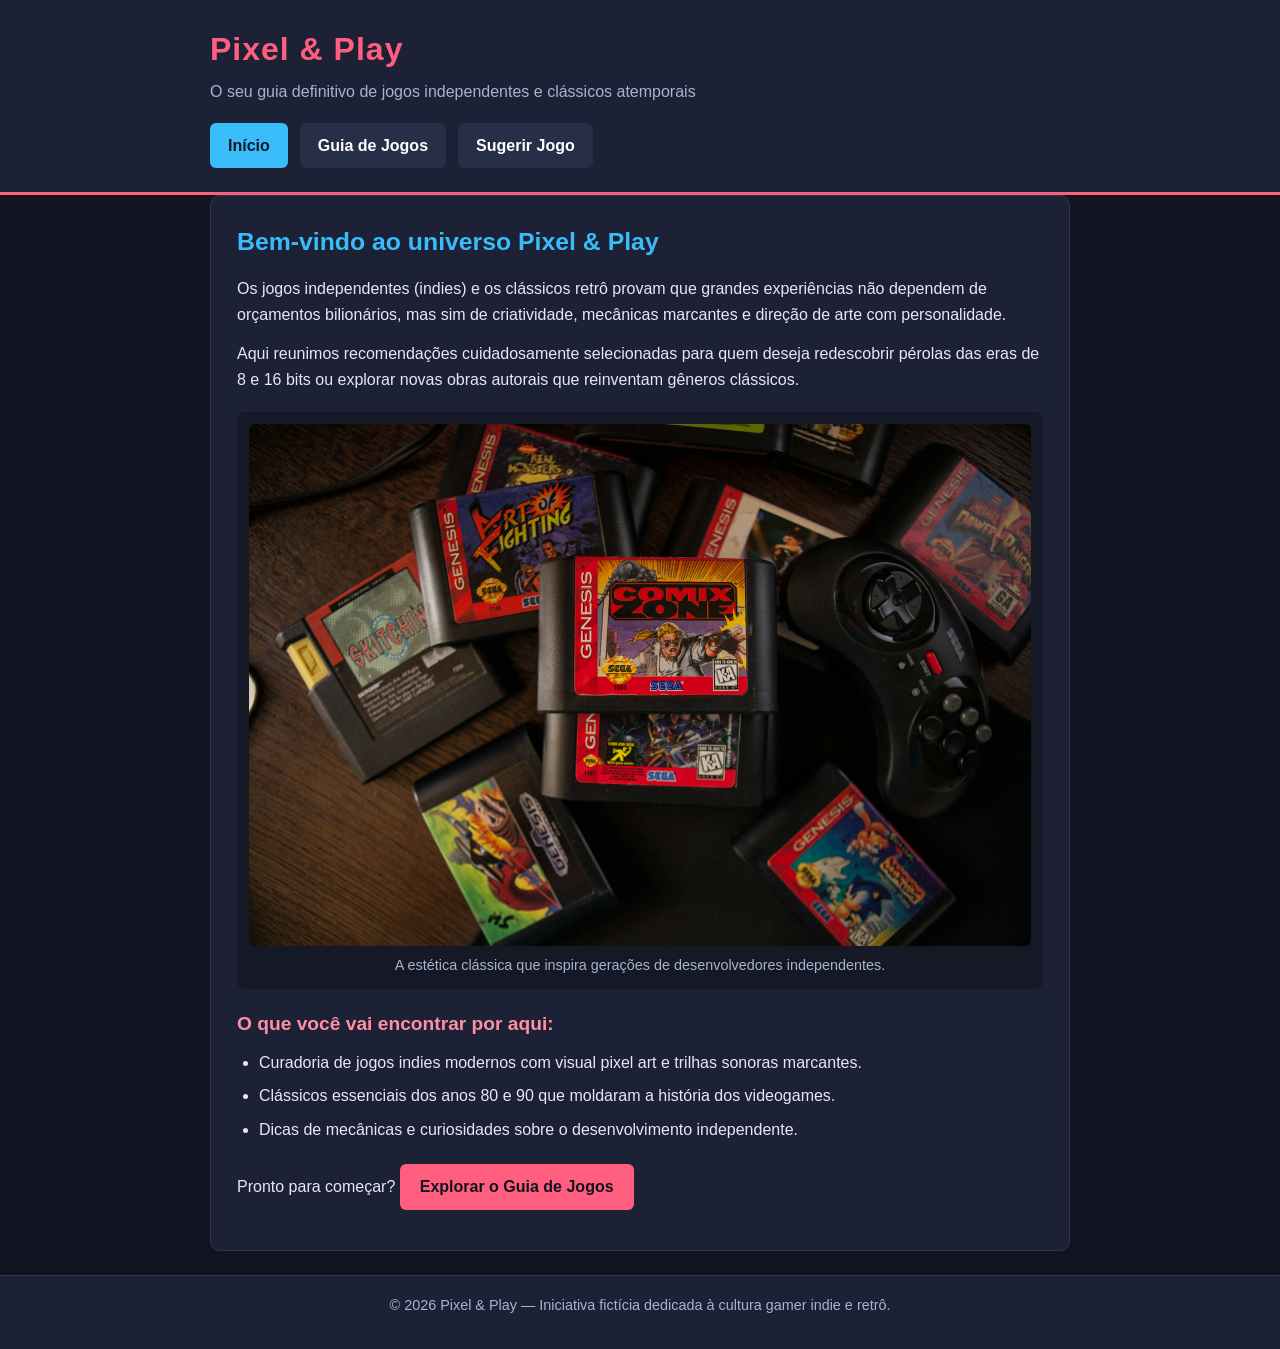
<file: index.html>
<!DOCTYPE html>
<html lang="pt-BR">
<head>
  <meta charset="UTF-8">
  <meta name="viewport" content="width=device-width, initial-scale=1.0">
  <title>Pixel &amp; Play | Guia de Jogos Indie e Retrô</title>
  <link rel="stylesheet" href="style.css">
</head>
<body>
  <header id="topo">
    <div class="container">
      <h1>Pixel &amp; Play</h1>
      <p class="subtitulo">O seu guia definitivo de jogos independentes e clássicos atemporais</p>
      <nav aria-label="Menu principal">
        <ul class="menu-lista">
          <li><a href="index.html" class="ativo">Início</a></li>
          <li><a href="about.html">Guia de Jogos</a></li>
          <li><a href="contact.html">Sugerir Jogo</a></li>
        </ul>
      </nav>
    </div>
  </header>

  <main class="container">
    <section class="card">
      <h2>Bem-vindo ao universo Pixel &amp; Play</h2>
      <p>
        Os jogos independentes (indies) e os clássicos retrô provam que grandes experiências não dependem de orçamentos bilionários, mas sim de criatividade, mecânicas marcantes e direção de arte com personalidade.
      </p>
      <p>
        Aqui reunimos recomendações cuidadosamente selecionadas para quem deseja redescobrir pérolas das eras de 8 e 16 bits ou explorar novas obras autorais que reinventam gêneros clássicos.
      </p>

      <figure class="imagem-destaque">
        <img src="images/retro-console.jpg" alt="Controle clássico de videogame retrô sobre uma mesa iluminada">
        <figcaption>A estética clássica que inspira gerações de desenvolvedores independentes.</figcaption>
      </figure>

      <h3>O que você vai encontrar por aqui:</h3>
      <ul class="lista-conteudo">
        <li>Curadoria de jogos indies modernos com visual pixel art e trilhas sonoras marcantes.</li>
        <li>Clássicos essenciais dos anos 80 e 90 que moldaram a história dos videogames.</li>
        <li>Dicas de mecânicas e curiosidades sobre o desenvolvimento independente.</li>
      </ul>

      <p class="chamada-acao">
        Pronto para começar? <a href="about.html" class="botao-link">Explorar o Guia de Jogos</a>
      </p>
    </section>
  </main>

  <footer>
    <div class="container">
      <p>&copy; 2026 Pixel &amp; Play — Iniciativa fictícia dedicada à cultura gamer indie e retrô.</p>
    </div>
  </footer>
</body>
</html>
</file>
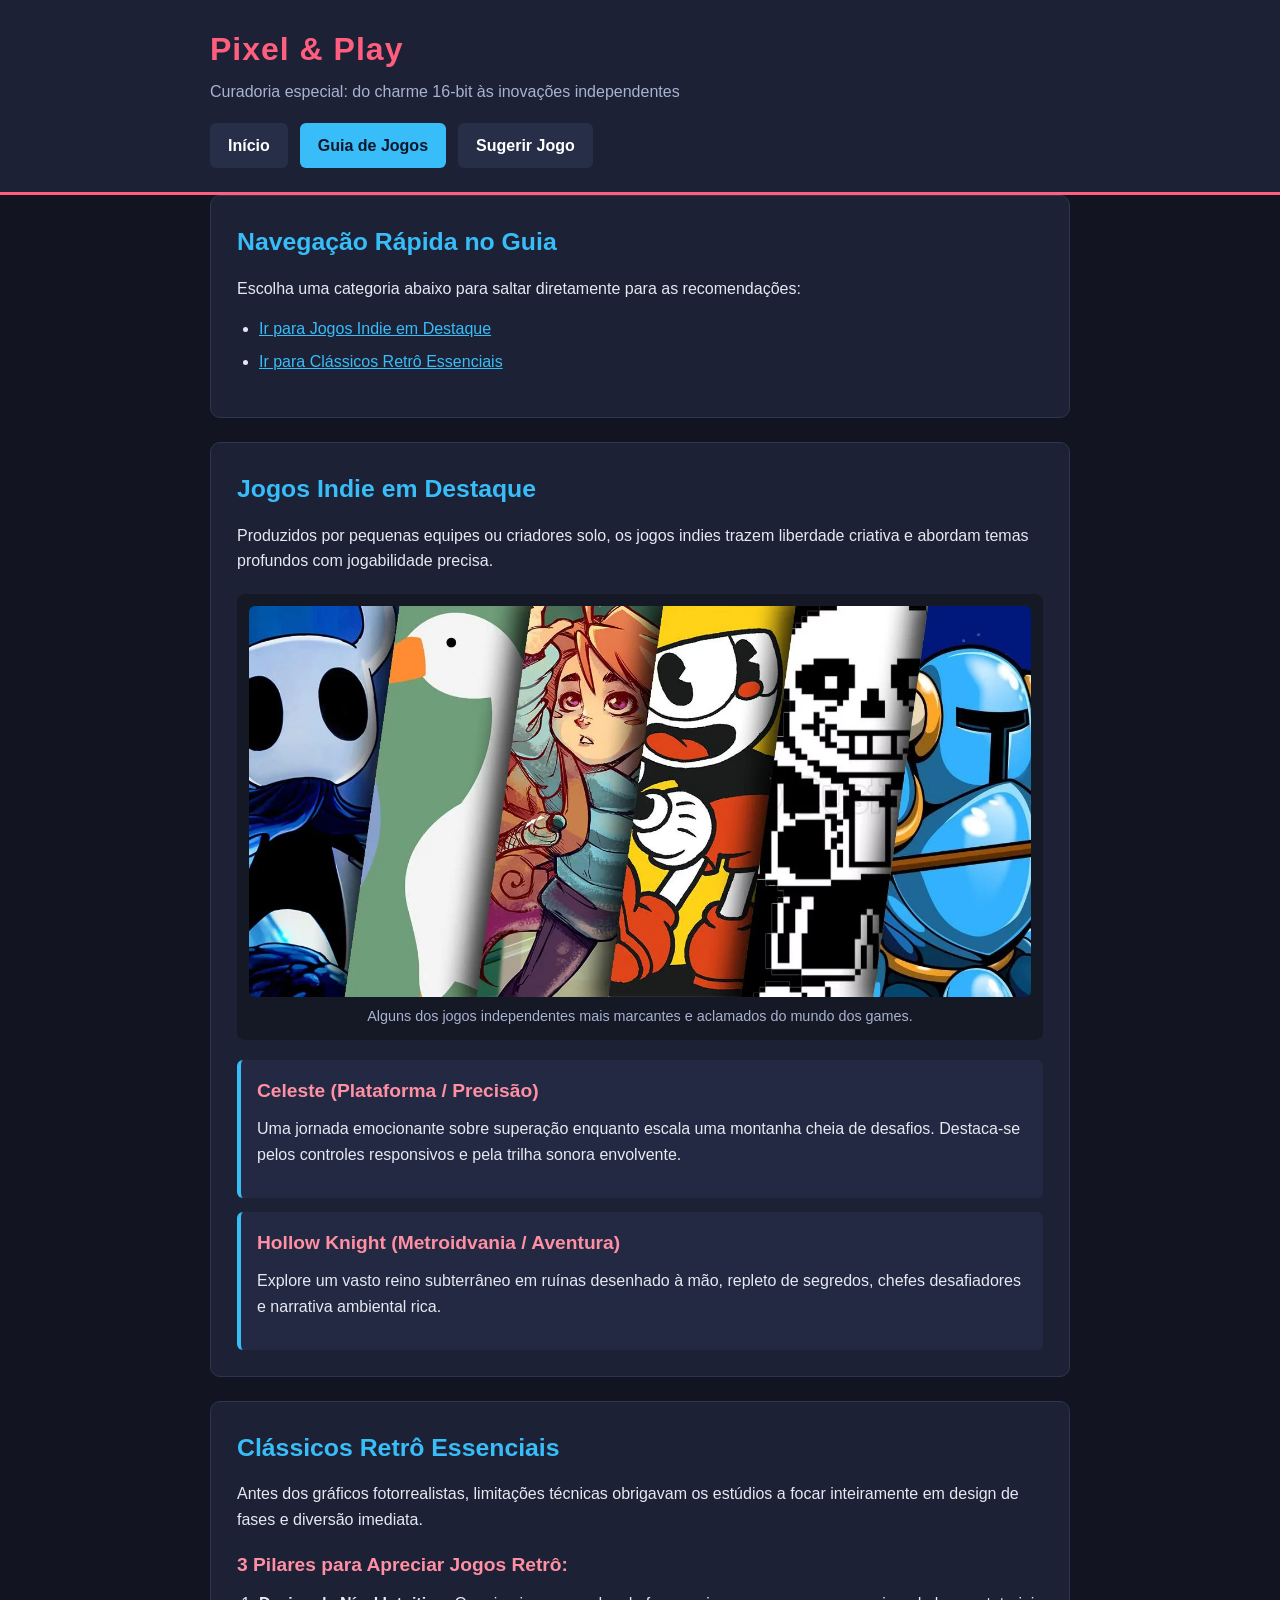
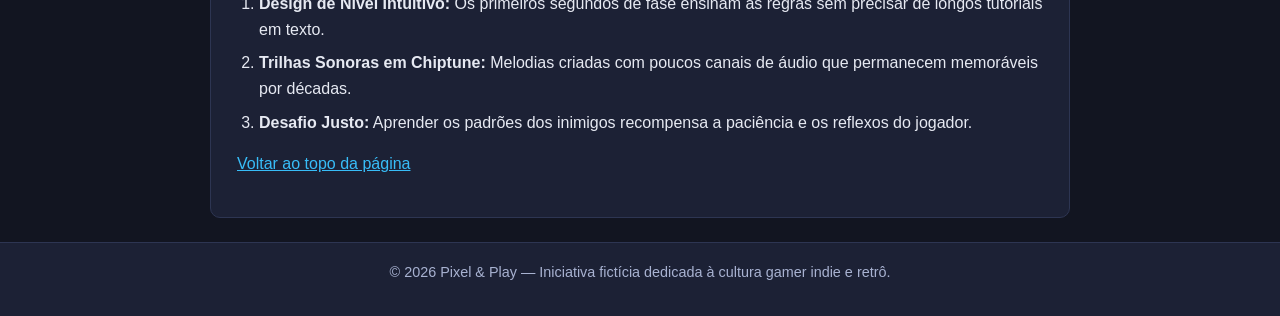
<file: about.html>
<!DOCTYPE html>
<html lang="pt-BR">
<head>
  <meta charset="UTF-8">
  <meta name="viewport" content="width=device-width, initial-scale=1.0">
  <title>Guia de Jogos | Pixel &amp; Play</title>
  <link rel="stylesheet" href="style.css">
</head>
<body>
  <header id="topo">
    <div class="container">
      <h1>Pixel &amp; Play</h1>
      <p class="subtitulo">Curadoria especial: do charme 16-bit às inovações independentes</p>
      <nav aria-label="Menu principal">
        <ul class="menu-lista">
          <li><a href="index.html">Início</a></li>
          <li><a href="about.html" class="ativo">Guia de Jogos</a></li>
          <li><a href="contact.html">Sugerir Jogo</a></li>
        </ul>
      </nav>
    </div>
  </header>

  <main class="container">
    <section class="card">
      <h2>Navegação Rápida no Guia</h2>
      <p>Escolha uma categoria abaixo para saltar diretamente para as recomendações:</p>
      <ul class="indice-interno">
        <li><a href="#secao-indies">Ir para Jogos Indie em Destaque</a></li>
        <li><a href="#secao-retro">Ir para Clássicos Retrô Essenciais</a></li>
      </ul>
    </section>

    <section id="secao-indies" class="card">
      <h2>Jogos Indie em Destaque</h2>
      <p>
        Produzidos por pequenas equipes ou criadores solo, os jogos indies trazem liberdade criativa e abordam temas profundos com jogabilidade precisa.
      </p>

      <figure class="imagem-destaque">
        <img src="images/indie-game.jpg" alt="Mosaico ilustrado com personagens marcantes de vários jogos indie populares, incluindo Hollow Knight, o ganso de Untitled Goose Game, Madeline de Celeste, Cuphead, Sans de Undertale e Shovel Knight.">
        <figcaption>Alguns dos jogos independentes mais marcantes e aclamados do mundo dos games.</figcaption>
      </figure>

      <article class="item-jogo">
        <h3>Celeste (Plataforma / Precisão)</h3>
        <p>
          Uma jornada emocionante sobre superação enquanto escala uma montanha cheia de desafios. Destaca-se pelos controles responsivos e pela trilha sonora envolvente.
        </p>
      </article>

      <article class="item-jogo">
        <h3>Hollow Knight (Metroidvania / Aventura)</h3>
        <p>
          Explore um vasto reino subterrâneo em ruínas desenhado à mão, repleto de segredos, chefes desafiadores e narrativa ambiental rica.
        </p>
      </article>
    </section>

    <section id="secao-retro" class="card">
      <h2>Clássicos Retrô Essenciais</h2>
      <p>
        Antes dos gráficos fotorrealistas, limitações técnicas obrigavam os estúdios a focar inteiramente em design de fases e diversão imediata.
      </p>

      <h3>3 Pilares para Apreciar Jogos Retrô:</h3>
      <ol class="lista-conteudo">
        <li><strong>Design de Nível Intuitivo:</strong> Os primeiros segundos de fase ensinam as regras sem precisar de longos tutoriais em texto.</li>
        <li><strong>Trilhas Sonoras em Chiptune:</strong> Melodias criadas com poucos canais de áudio que permanecem memoráveis por décadas.</li>
        <li><strong>Desafio Justo:</strong> Aprender os padrões dos inimigos recompensa a paciência e os reflexos do jogador.</li>
      </ol>

      <p><a href="#topo">Voltar ao topo da página</a></p>
    </section>
  </main>

  <footer>
    <div class="container">
      <p>&copy; 2026 Pixel &amp; Play — Iniciativa fictícia dedicada à cultura gamer indie e retrô.</p>
    </div>
  </footer>
</body>
</html>
</file>
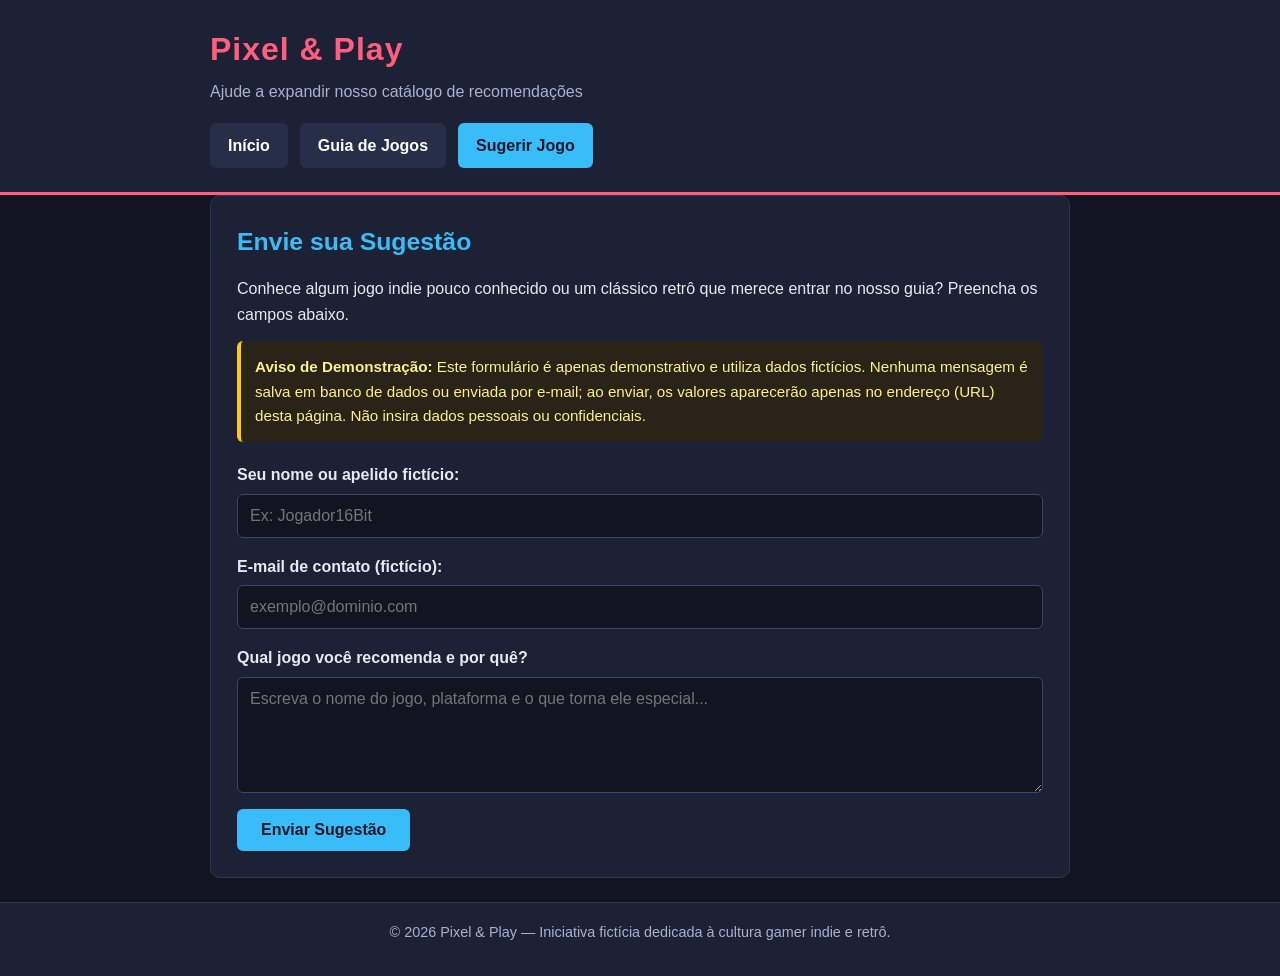
<file: contact.html>
<!DOCTYPE html>
<html lang="pt-BR">
<head>
  <meta charset="UTF-8">
  <meta name="viewport" content="width=device-width, initial-scale=1.0">
  <title>Sugerir Jogo | Pixel &amp; Play</title>
  <link rel="stylesheet" href="style.css">
</head>
<body>
  <header id="topo">
    <div class="container">
      <h1>Pixel &amp; Play</h1>
      <p class="subtitulo">Ajude a expandir nosso catálogo de recomendações</p>
      <nav aria-label="Menu principal">
        <ul class="menu-lista">
          <li><a href="index.html">Início</a></li>
          <li><a href="about.html">Guia de Jogos</a></li>
          <li><a href="contact.html" class="ativo">Sugerir Jogo</a></li>
        </ul>
      </nav>
    </div>
  </header>

  <main class="container">
    <section class="card">
      <h2>Envie sua Sugestão</h2>
      <p>
        Conhece algum jogo indie pouco conhecido ou um clássico retrô que merece entrar no nosso guia? Preencha os campos abaixo.
      </p>

      <div class="aviso-demo" role="note">
        <strong>Aviso de Demonstração:</strong> Este formulário é apenas demonstrativo e utiliza dados fictícios. Nenhuma mensagem é salva em banco de dados ou enviada por e-mail; ao enviar, os valores aparecerão apenas no endereço (URL) desta página. Não insira dados pessoais ou confidenciais.
      </div>

      <form action="contact.html" method="GET" class="formulario-contato">
        <div class="campo-grupo">
          <label for="nome">Seu nome ou apelido fictício:</label>
          <input type="text" id="nome" name="nome" placeholder="Ex: Jogador16Bit" required>
        </div>

        <div class="campo-grupo">
          <label for="email">E-mail de contato (fictício):</label>
          <input type="email" id="email" name="email" placeholder="exemplo@dominio.com" required>
        </div>

        <div class="campo-grupo">
          <label for="mensagem">Qual jogo você recomenda e por quê?</label>
          <textarea id="mensagem" name="mensagem" rows="5" placeholder="Escreva o nome do jogo, plataforma e o que torna ele especial..." required></textarea>
        </div>

        <button type="submit" class="botao-enviar">Enviar Sugestão</button>
      </form>
    </section>
  </main>

  <footer>
    <div class="container">
      <p>&copy; 2026 Pixel &amp; Play — Iniciativa fictícia dedicada à cultura gamer indie e retrô.</p>
    </div>
  </footer>
</body>
</html>
</file>
<file: style.css>
* {
  box-sizing: border-box;
  margin: 0;
  padding: 0;
}

body {
  font-family: 'Segoe UI', Tahoma, Geneva, Verdana, sans-serif;
  background-color: #121521;
  color: #e6e9f2;
  line-height: 1.6;
  display: flex;
  flex-direction: column;
  min-height: 100vh;
}

.container {
  width: 100%;
  max-width: 900px;
  margin: 0 auto;
  padding: 0 20px;
}

#topo {
  background-color: #1c2135;
  border-bottom: 3px solid #ff5e7e;
  padding: 24px 0;
}

#topo h1 {
  font-size: 2rem;
  color: #ff5e7e;
  letter-spacing: 1px;
}

.subtitulo {
  color: #a8b2d1;
  font-size: 1rem;
  margin-top: 4px;
  margin-bottom: 18px;
}

.menu-lista {
  list-style: none;
  display: flex;
  flex-wrap: wrap;
  gap: 12px;
}

.menu-lista a {
  display: inline-block;
  text-decoration: none;
  color: #ffffff;
  background-color: #272e47;
  padding: 10px 18px;
  border-radius: 6px;
  font-weight: 600;
  transition: background-color 0.2s ease, color 0.2s ease;
}

.menu-lista a:hover {
  background-color: #ff5e7e;
  color: #121521;
}

.menu-lista a.ativo {
  background-color: #38bdf8;
  color: #0f172a;
}

a:focus-visible,
button:focus-visible,
input:focus-visible,
textarea:focus-visible {
  outline: 3px solid #facc15;
  outline-offset: 2px;
}

main {
  flex: 1;
  padding: 30px 0;
}

.card {
  background-color: #1c2135;
  border: 1px solid #2d3552;
  border-radius: 10px;
  padding: 26px;
  margin-bottom: 24px;
}

h2 {
  color: #38bdf8;
  font-size: 1.55rem;
  margin-bottom: 14px;
}

h3 {
  color: #ff8fa3;
  font-size: 1.2rem;
  margin-top: 18px;
  margin-bottom: 10px;
}

p {
  margin-bottom: 14px;
}
main a {
  color: #38bdf8;
  text-decoration: underline;
}

main a:hover {
  color: #facc15;
}

.botao-link {
  display: inline-block;
  background-color: #ff5e7e;
  color: #121521 !important;
  text-decoration: none !important;
  font-weight: bold;
  padding: 10px 20px;
  border-radius: 6px;
  margin-top: 6px;
}

.botao-link:hover {
  background-color: #ff859d;
}

/* Listas */
.lista-conteudo,
.indice-interno {
  margin-left: 22px;
  margin-bottom: 16px;
}

.lista-conteudo li,
.indice-interno li {
  margin-bottom: 8px;
}

.item-jogo {
  background-color: #232942;
  padding: 16px;
  border-left: 4px solid #38bdf8;
  border-radius: 6px;
  margin-top: 14px;
}

.item-jogo h3 {
  margin-top: 0;
}

.imagem-destaque {
  margin: 20px 0;
  background-color: #151926;
  padding: 12px;
  border-radius: 8px;
  text-align: center;
}

.imagem-destaque img {
  max-width: 100%;
  height: auto;
  display: block;
  margin: 0 auto;
  border-radius: 6px;
}

.imagem-destaque figcaption {
  font-size: 0.9rem;
  color: #a8b2d1;
  margin-top: 8px;
}

.aviso-demo {
  background-color: #2a2418;
  border-left: 4px solid #facc15;
  color: #fef08a;
  padding: 14px;
  border-radius: 6px;
  margin-bottom: 20px;
  font-size: 0.95rem;
}

.formulario-contato {
  display: flex;
  flex-direction: column;
  gap: 16px;
}

.campo-grupo {
  display: flex;
  flex-direction: column;
  gap: 6px;
}

.campo-grupo label {
  font-weight: 600;
  color: #e6e9f2;
}

.campo-grupo input,
.campo-grupo textarea {
  width: 100%;
  padding: 12px;
  border: 1px solid #3c466b;
  border-radius: 6px;
  background-color: #121521;
  color: #ffffff;
  font-family: inherit;
  font-size: 1rem;
}

.botao-enviar {
  align-self: flex-start;
  background-color: #38bdf8;
  color: #0f172a;
  font-weight: bold;
  font-size: 1rem;
  padding: 12px 24px;
  border: none;
  border-radius: 6px;
  cursor: pointer;
  transition: background-color 0.2s ease;
}

.botao-enviar:hover {
  background-color: #7dd3fc;
}

footer {
  background-color: #1c2135;
  border-top: 1px solid #2d3552;
  padding: 18px 0;
  text-align: center;
  color: #a8b2d1;
  font-size: 0.9rem;
}

@media (max-width: 600px) {
  #topo h1 {
    font-size: 1.6rem;
  }

  .menu-lista {
    flex-direction: column;
  }

  .menu-lista a {
    width: 100%;
    text-align: center;
  }

  .card {
    padding: 18px;
  }

  .botao-enviar {
    width: 100%;
  }
}
</file>
